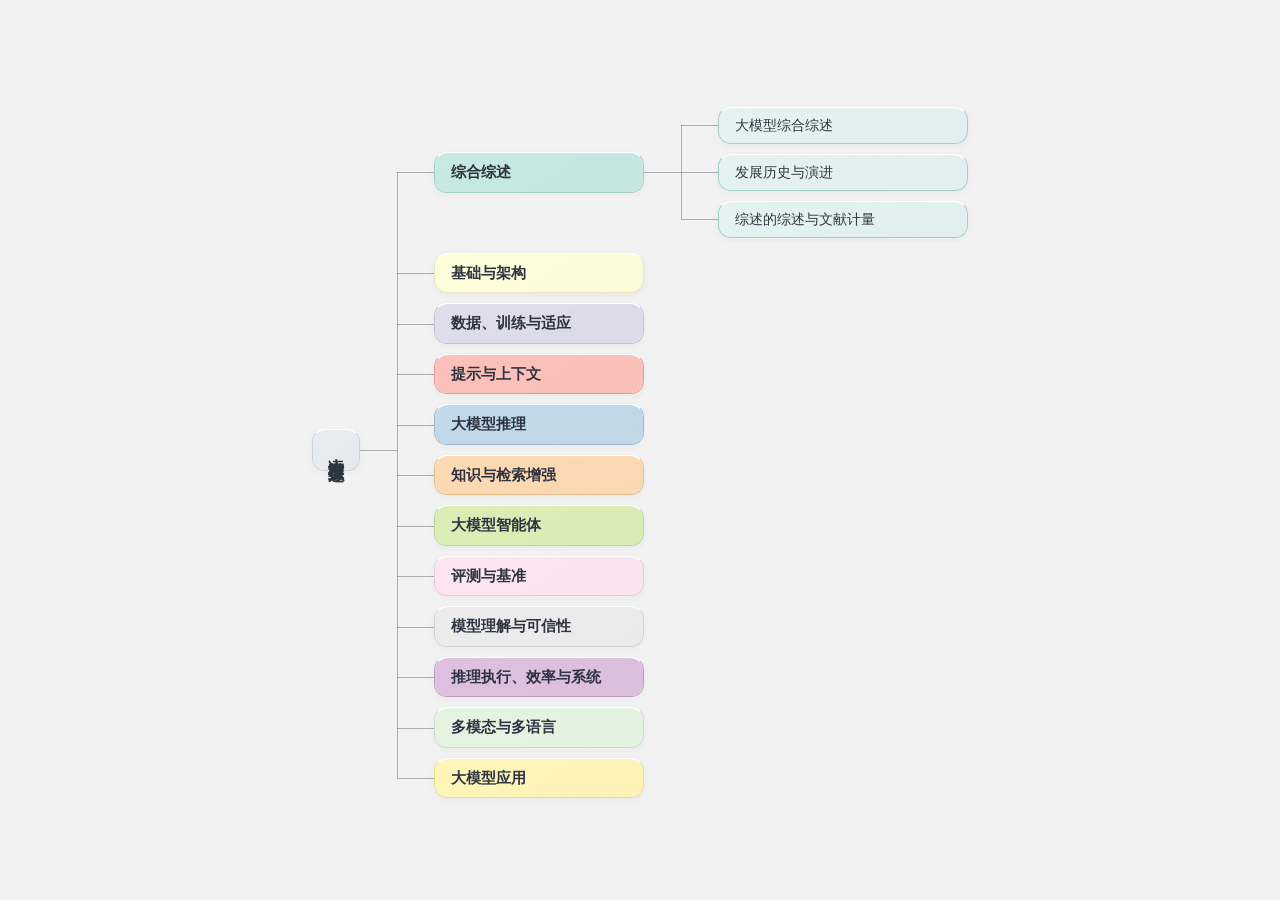
<file: SurveyLibrary/view/index.html>
<!doctype html>
<html lang="zh-CN">
<head>
    <meta charset="utf-8">
    <meta name="viewport" content="width=device-width, initial-scale=1">
    <title>大模型综述分类树 · SurveyLibrary</title>
    <link rel="icon" href="data:,">
    <link rel="stylesheet" href="./style.css">
    <link rel="stylesheet" href="./detail.css">
    <script type="module" src="./main.js"></script>
</head>
<body>
    <main>
        <section id="viewport" aria-label="大模型综述分类树" tabindex="0">
            <p id="status" role="status">正在读取分类树…</p>
            <noscript>请启用 JavaScript 以浏览分类树。</noscript>
            <ul id="tree" hidden></ul>
        </section>
        <aside id="details" aria-label="主题论文" hidden></aside>
    </main>
</body>
</html>
</file>
<file: SurveyLibrary/view/style.css>
:root {
  color-scheme: light;
  --page-bg: #F2F2F2;
  --root-bg: #D1D9E1;
  --text: #2F3441;
  --muted: #606978;
  --wire: rgb(80 90 110 / 45%);
  --line: rgb(120 130 150 / 18%);
  --topic-bg: var(--root-bg);
  --font-sans: -apple-system, BlinkMacSystemFont, "Segoe UI", "PingFang SC", "Hiragino Sans GB", "Noto Sans SC", "Microsoft YaHei", sans-serif;
  --panel-width: clamp(380px, 30vw, 420px);
  --inset: clamp(12px, 1.4vw, 24px);
}

/* ColorBrewer Set3 (12-class). Children inherit their branch's original pigment. */
li:has(> [data-topic="general-surveys"])         { --topic-bg: #8DD3C7; }
li:has(> [data-topic="foundations"])             { --topic-bg: #FFFFB3; }
li:has(> [data-topic="training"])                { --topic-bg: #BEBADA; }
li:has(> [data-topic="prompting-context"])       { --topic-bg: #FB8072; }
li:has(> [data-topic="reasoning"])               { --topic-bg: #80B1D3; }
li:has(> [data-topic="knowledge-rag"])           { --topic-bg: #FDB462; }
li:has(> [data-topic="agents"])                  { --topic-bg: #B3DE69; }
li:has(> [data-topic="evaluation"])              { --topic-bg: #FCCDE5; }
li:has(> [data-topic="trustworthiness"])         { --topic-bg: #D9D9D9; }
li:has(> [data-topic="inference-systems"])       { --topic-bg: #BC80BD; }
li:has(> [data-topic="multimodal-multilingual"]) { --topic-bg: #CCEBC5; }
li:has(> [data-topic="applications"])            { --topic-bg: #FFED6F; }

* { box-sizing: border-box; }
[hidden] { display: none !important; }
body {
  margin: 0;
  color: var(--text);
  font-family: var(--font-sans);
  background-color: var(--page-bg);
}
main { display: flex; height: 100dvh; }
#viewport { min-width: 0; min-height: 0; flex: 1; overflow: auto; overflow-anchor: none; container-type: size; }
#status, noscript { margin: 24px; color: var(--muted); font-size: 14px; }
button { cursor: pointer; }
:focus-visible { outline: 2px solid var(--muted); outline-offset: 3px; }
#viewport:focus-visible { outline-offset: -3px; }

#tree {
  --pad: clamp(18px, 2cqw, 32px);
  --root-width: 48px;
  --gap: clamp(36px, 5.8vw, 92px);
  --primary-width: clamp(186px, 16.4vw, 252px);
  --leaf-width: clamp(208px, 19.5vw, 300px);
  --tree-width: calc(2 * var(--pad) + var(--root-width) + var(--primary-width) + var(--leaf-width) + 2 * var(--gap));
  display: grid;
  align-content: center;
  width: max-content;
  min-width: var(--tree-width);
  min-height: 100%;
  margin: 0 auto;
  padding: clamp(20px, 3vh, 38px) var(--pad);
}
#tree, #tree ul { list-style: none; }
#tree ul { margin: 0 0 0 var(--gap); padding: 0; }
#tree li { display: flex; position: relative; align-items: center; }
#tree ul > li { padding-block: 5px; }

/* The grid track opens to the actual height of this branch, including wrapped labels. */
.branch-reveal { display: grid; grid-template-rows: 1fr; }
.branch-reveal > ul { min-height: 0; overflow-y: clip; }
.primary[aria-expanded="false"] + .branch-reveal {
  grid-template-rows: 0fr;
  opacity: 0;
  visibility: hidden;
}
@media (prefers-reduced-motion: no-preference) {
  .branch-reveal {
    transition: grid-template-rows 240ms cubic-bezier(.25,.7,.3,1), opacity 190ms ease-out, visibility 0s;
  }
  .primary::after { transition: opacity 190ms ease-out; }
  .primary[aria-expanded="false"] + .branch-reveal { transition-delay: 0s, 0s, 240ms; }
}

.node {
  --pigment: .48;
  --selected-pigment: .68;
  position: relative;
  isolation: isolate;
  flex: none;
  border: 1px solid rgb(135 147 161 / 34%);
  border-color: color-mix(in srgb, var(--topic-bg) 60%, rgb(134 146 158 / 50%));
  border-top-color: rgb(255 255 255 / 89%);
  border-radius: 13px;
  padding: 8px 16px;
  color: inherit;
  background: linear-gradient(145deg, rgb(255 255 255 / 78%), rgb(255 255 255 / 44%));
  box-shadow: inset 0 1px 0 rgb(255 255 255 / 68%), 0 2px 6px rgb(43 55 70 / 5%);
  font: 600 15px/1.5 var(--font-sans);
  text-align: left;
  text-wrap: balance;
}
.node::before {
  content: "";
  position: absolute;
  z-index: -1;
  inset: 0;
  border-radius: inherit;
  background: var(--topic-bg);
  opacity: var(--pigment);
  pointer-events: none;
}
@supports (backdrop-filter: blur(8px)) or (-webkit-backdrop-filter: blur(8px)) {
  .node {
    -webkit-backdrop-filter: blur(8px) saturate(125%);
    backdrop-filter: blur(8px) saturate(125%);
  }
}
.node:hover { border-color: color-mix(in srgb, var(--topic-bg) 60%, var(--muted)); }
.node.is-selected {
  --pigment: var(--selected-pigment);
  border-color: color-mix(in srgb, var(--topic-bg) 54%, var(--muted));
  box-shadow: inset 0 1px 0 rgb(255 255 255 / 75%), 0 3px 10px rgb(43 55 70 / 10%);
}
.root {
  display: grid;
  place-items: center;
  width: var(--root-width);
  padding: 16px 0;
  font-size: 16px;
  font-weight: 600;
  line-height: 1.3;
  letter-spacing: .08em;
}
.root span { writing-mode: vertical-rl; }
.primary { width: var(--primary-width); }
.leaf {
  --pigment: .22;
  --selected-pigment: .45;
  width: var(--leaf-width);
  padding-block: 7px;
  font-size: 14px;
  font-weight: 400;
}

/* Each row draws its elbow. A parent connects to the spine only while open. */
#tree ul > li::before, #tree ul > li::after, .node:has(+ ul, + .branch-reveal)::after {
  content: "";
  position: absolute;
  pointer-events: none;
}
#tree ul > li::before {
  left: calc(var(--gap) / -2);
  inset-block: 0;
  border-left: 1.5px solid var(--wire);
}
#tree ul > li:first-child::before { top: 50%; }
#tree ul > li:last-child::before { bottom: 50%; }
#tree ul > li::after, .node:has(+ ul, + .branch-reveal)::after {
  left: calc(var(--gap) / -2);
  top: 50%;
  width: calc(var(--gap) / 2);
  border-top: 1.5px solid var(--wire);
}
.node:has(+ ul, + .branch-reveal)::after { left: calc(100% + 1px); }
.node[aria-expanded="false"]::after { opacity: 0; }

/* Center the figure on entry. Move it only as far as necessary to clear the reading panel. */
@media (min-width: 1150px) {
  #tree { margin-left: clamp(0px, calc((100vw - var(--tree-width)) / 2), calc(100cqw - var(--tree-width))); }
}
@media (max-width: 700px) {
  :root { --inset: 10px; }
  main { flex-direction: column; }
}
@container (max-width: 760px) {
  #tree {
    --pad: 15px;
    --root-width: 40px;
    --gap: clamp(22px, 5cqw, 38px);
    --primary-width: clamp(142px, 31cqw, 197px);
    --leaf-width: clamp(155px, 36cqw, 231px);
  }
}
@container (max-width: 480px) {
  #tree {
    --pad: 8px;
    --root-width: 30px;
    --gap: clamp(12px, 3.5cqw, 20px);
    --primary-width: clamp(100px, 30cqw, 150px);
    --leaf-width: clamp(116px, 39cqw, 185px);
    padding-block: 12px;
  }
  .node { padding: 6px 9px; border-radius: 12px; }
  .root { padding: 10px 0; }
}
</file>
<file: SurveyLibrary/view/detail.css>
#details {
  display: flex;
  flex: 0 0 var(--panel-width);
  flex-direction: column;
  min-width: 0;
  min-height: 0;
  margin: var(--inset) var(--inset) var(--inset) 0;
  padding-top: 24px;
  overflow: hidden;
  border: 1px solid rgb(255 255 255 / 90%);
  border-radius: 22px;
  background-color: rgb(255 255 255 / 94%);
  background-image: linear-gradient(155deg, color-mix(in srgb, var(--topic-bg) 9%, transparent), transparent 45%);
  box-shadow: inset 0 1px 0 rgb(255 255 255 / 76%), 0 8px 28px rgb(47 54 63 / 9%), 0 1px 5px rgb(47 54 63 / 5%);
  color: var(--text);
  font: 400 14px/1.6 var(--font-sans);
}

@supports (backdrop-filter: blur(18px)) or (-webkit-backdrop-filter: blur(18px)) {
  #details {
    background-color: rgb(255 255 255 / 64%);
    -webkit-backdrop-filter: blur(20px) saturate(150%);
    backdrop-filter: blur(20px) saturate(150%);
  }
}

#details[hidden], #details [hidden] { display: none; }

.detail-heading {
  display: flex;
  align-items: flex-start;
  justify-content: space-between;
  gap: 12px;
  padding: 0 20px 4px 26px;
}

#detail-name {
  margin: 0;
  font-size: 24px;
  line-height: 1.4;
  font-weight: 700;
  overflow-wrap: anywhere;
}

.detail-close, .detail-scope {
  padding: 0;
  border: 0;
  background: none;
  color: var(--muted);
  font: inherit;
  cursor: pointer;
}

.detail-close { flex: none; width: 30px; height: 30px; font-size: 22px; line-height: 1; }
.detail-close:hover { color: var(--text); }

.detail-scroll {
  min-height: 0;
  overflow: auto;
  overscroll-behavior: contain;
  padding: 0 26px 24px;
  scrollbar-width: thin;
}

.detail-en { margin: 0 0 15px; color: var(--muted); font-size: 14px; line-height: 1.5; }
.detail-intro { margin: 10px 0 0; padding-bottom: 15px; border-bottom: 1px solid var(--line); font-size: 14px; line-height: 1.75; }

.detail-range {
  display: flex;
  align-items: baseline;
  gap: 7px;
  color: var(--muted);
  font-size: 13px;
}

.detail-scope { padding-block: 2px; }
.detail-scope[aria-pressed="true"], .detail-scope:hover { color: var(--text); text-decoration: underline; text-underline-offset: 4px; }
.detail-list { margin: 0; padding: 0; list-style: none; }

.detail-paper {
  padding: 14px 0;
  border-bottom: 1px solid var(--line);
  content-visibility: auto;
  contain-intrinsic-size: auto 86px;
}

.detail-paper:last-child { border-bottom: 0; }
.detail-paper-title { color: var(--text); font: 500 15px/1.5 var(--font-sans); text-decoration: none; overflow-wrap: anywhere; }
.detail-paper-title:hover { text-decoration: underline; text-underline-offset: 2px; }

.detail-paper-meta {
  display: flex;
  align-items: baseline;
  gap: 7px;
  margin-top: 6px;
  color: var(--muted);
  font-size: 12px;
  line-height: 1.5;
}

.detail-paper-meta a { color: inherit; text-underline-offset: 3px; }
.detail-paper-meta a:hover { color: var(--text); }
.detail-empty { margin: 14px 0; color: var(--muted); }
#details :focus-visible { outline: 1px solid var(--wire); outline-offset: -1px; }

@media (max-width: 700px) {
  #details {
    flex: 0 0 40%;
    max-height: 42dvh;
    margin: var(--inset);
    padding-top: 12px;
  }

  .detail-heading { padding-inline: 16px 10px; }
  .detail-scroll { padding-inline: 16px; }
  .detail-en { margin-bottom: 6px; }
  .detail-intro { margin-top: 6px; padding-bottom: 10px; }
}

@media (max-width: 700px) and (max-height: 660px) {
  #details { flex-basis: 48%; max-height: 48dvh; }
  #detail-name { font-size: 21px; }
}
</file>
